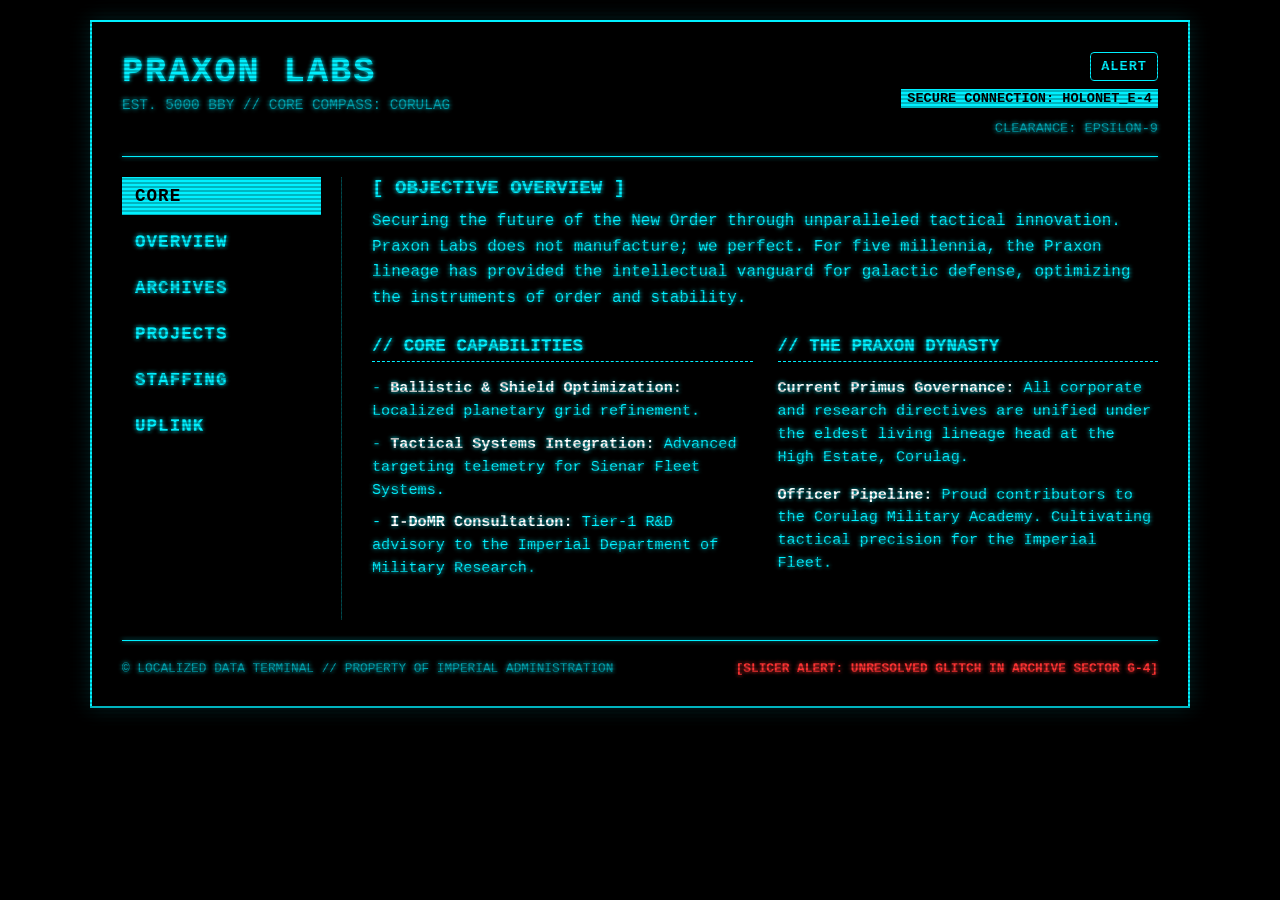
<file: index.html>
﻿<!DOCTYPE html>
<html lang="en">
<head>
    <meta charset="UTF-8">
    <meta name="viewport" content="width=device-width, initial-scale=1.0">
    <title>Praxon Labs // Imperial HoloNet Portal</title>
    <link rel="stylesheet" href="style.css">
</head>
<body>
    <div class="scanlines"></div>
    <audio id="imperial-alert-audio" src="imperial-alert.mp3" preload="auto" loop></audio>

    <div class="terminal-container">
        <!-- Header Section -->
        <header class="terminal-header">
            <div class="header-left">
                <h1>PRAXON LABS</h1>
                <p class="subtitle">EST. 5000 BBY // CORE COMPASS: CORULAG</p>
            </div>
            <div class="header-right">
                <button id="alert-toggle" class="alert-button" type="button">ALERT</button>
                <div class="security-badge">SECURE CONNECTION: HOLONET_E-4</div>
                <div class="clearance-level">CLEARANCE: EPSILON-9</div>
            </div>
        </header>

        <hr class="terminal-divider">

        <!-- Main Interface Split (Sidebar + Content View) -->
        <div class="terminal-workspace">
            
            <!-- Left Sidebar Navigation Layout based on image_3b0f3a.jpg -->
            <nav class="terminal-sidebar">
                <a href="index.html" class="nav-item active">CORE</a>
                <a href="Overview/index.html" class="nav-item">OVERVIEW</a>
                <a href="Archives/index.html" class="nav-item">ARCHIVES</a>
                <a href="Projects/index.html" class="nav-item">PROJECTS</a>
                <a href="Staffing/index.html" class="nav-item">STAFFING</a>
                <a href="Uplink/index.html" class="nav-item">UPLINK</a>
            </nav>

            <!-- Right Content Area -->
            <main class="terminal-content">
                <section class="manifesto-section">
                    <h2>[ OBJECTIVE OVERVIEW ]</h2>
                    <p class="manifesto-text">
                        Securing the future of the New Order through unparalleled tactical innovation. Praxon Labs does not manufacture; we perfect. For five millennia, the Praxon lineage has provided the intellectual vanguard for galactic defense, optimizing the instruments of order and stability.
                    </p>
                </section>

                <div class="terminal-grid">
                    <section class="grid-card">
                        <h3>// CORE CAPABILITIES</h3>
                        <ul>
                            <li><strong>Ballistic & Shield Optimization:</strong> Localized planetary grid refinement.</li>
                            <li><strong>Tactical Systems Integration:</strong> Advanced targeting telemetry for Sienar Fleet Systems.</li>
                            <li><strong>I-DoMR Consultation:</strong> Tier-1 R&D advisory to the Imperial Department of Military Research.</li>
                        </ul>
                    </section>

                    <section class="grid-card">
                        <h3>// THE PRAXON DYNASTY</h3>
                        <p><strong>Current Primus Governance:</strong> All corporate and research directives are unified under the eldest living lineage head at the High Estate, Corulag.</p>
                        <p><strong>Officer Pipeline:</strong> Proud contributors to the Corulag Military Academy. Cultivating tactical precision for the Imperial Fleet.</p>
                    </section>
                </div>
            </main>
            
        </div>

        <hr class="terminal-divider">

        <!-- Footer / ARG Mechanics -->
        <footer class="terminal-footer">
            <div class="footer-left">
                <p>&copy; LOCALIZED DATA TERMINAL // PROPERTY OF IMPERIAL ADMINISTRATION</p>
            </div>
            <div class="footer-right">
                <a href="/archive-g4.html" class="slicer-glitch">[SLICER ALERT: UNRESOLVED GLITCH IN ARCHIVE SECTOR G-4]</a>
            </div>
        </footer>
    </div>

    <script>
        const alertButton = document.getElementById('alert-toggle');
        const alertAudio = document.getElementById('imperial-alert-audio');

        alertButton.addEventListener('click', () => {
            if (alertAudio.paused) {
                alertAudio.play();
                alertButton.classList.add('active-alert');
                alertButton.textContent = 'ALERT ON';
            } else {
                alertAudio.pause();
                alertButton.classList.remove('active-alert');
                alertButton.textContent = 'ALERT';
            }
        });
    </script>
</body>
</html>
</file>
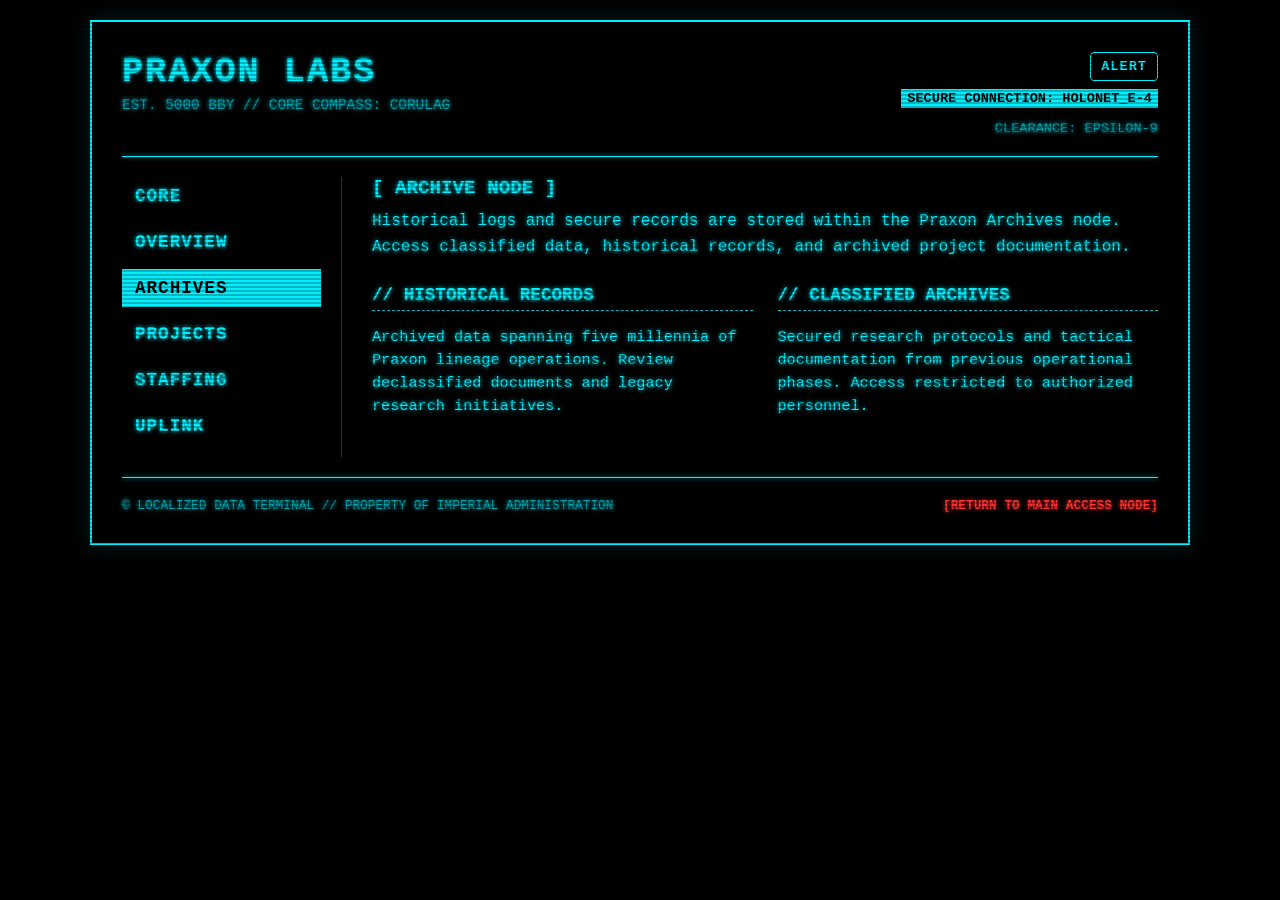
<file: Archives/index.html>
﻿<!DOCTYPE html>
<html lang="en">
<head>
    <meta charset="UTF-8">
    <meta name="viewport" content="width=device-width, initial-scale=1.0">
    <title>Praxon Labs // ARCHIVES</title>
    <link rel="stylesheet" href="../style.css">
</head>
<body>
    <div class="scanlines"></div>
    <audio id="imperial-alert-audio" src="../imperial-alert.mp3" preload="auto" loop></audio>
    <div class="terminal-container">
        <header class="terminal-header">
            <div class="header-left">
                <h1>PRAXON LABS</h1>
                <p class="subtitle">EST. 5000 BBY // CORE COMPASS: CORULAG</p>
            </div>
            <div class="header-right">
                <button id="alert-toggle" class="alert-button" type="button">ALERT</button>
                <div class="security-badge">SECURE CONNECTION: HOLONET_E-4</div>
                <div class="clearance-level">CLEARANCE: EPSILON-9</div>
            </div>
        </header>

        <hr class="terminal-divider">

        <div class="terminal-workspace">
            <nav class="terminal-sidebar">
                <a href="../index.html" class="nav-item">CORE</a>
                <a href="../Overview/index.html" class="nav-item">OVERVIEW</a>
                <a href="../Archives/index.html" class="nav-item active">ARCHIVES</a>
                <a href="../Projects/index.html" class="nav-item">PROJECTS</a>
                <a href="../Staffing/index.html" class="nav-item">STAFFING</a>
                <a href="../Uplink/index.html" class="nav-item">UPLINK</a>
            </nav>

            <main class="terminal-content">
                <section class="manifesto-section">
                    <h2>[ ARCHIVE NODE ]</h2>
                    <p class="manifesto-text">
                        Historical logs and secure records are stored within the Praxon Archives node. Access classified data, historical records, and archived project documentation.
                    </p>
                </section>

                <div class="terminal-grid">
                    <section class="grid-card">
                        <h3>// HISTORICAL RECORDS</h3>
                        <p>Archived data spanning five millennia of Praxon lineage operations. Review declassified documents and legacy research initiatives.</p>
                    </section>
                    <section class="grid-card">
                        <h3>// CLASSIFIED ARCHIVES</h3>
                        <p>Secured research protocols and tactical documentation from previous operational phases. Access restricted to authorized personnel.</p>
                    </section>
                </div>
            </main>
        </div>

        <hr class="terminal-divider">

        <footer class="terminal-footer">
            <div class="footer-left">
                <p>&copy; LOCALIZED DATA TERMINAL // PROPERTY OF IMPERIAL ADMINISTRATION</p>
            </div>
            <div class="footer-right">
                <a href="../index.html" class="slicer-glitch">[RETURN TO MAIN ACCESS NODE]</a>
            </div>
        </footer>
    
    <script>
        const alertButton = document.getElementById('alert-toggle');
        const alertAudio = document.getElementById('imperial-alert-audio');

        alertButton.addEventListener('click', () => {
            if (alertAudio.paused) {
                alertAudio.play();
                alertButton.classList.add('active-alert');
                alertButton.textContent = 'ALERT ON';
            } else {
                alertAudio.pause();
                alertButton.classList.remove('active-alert');
                alertButton.textContent = 'ALERT';
            }
        });
    </script>
</body>
</html>
</file>
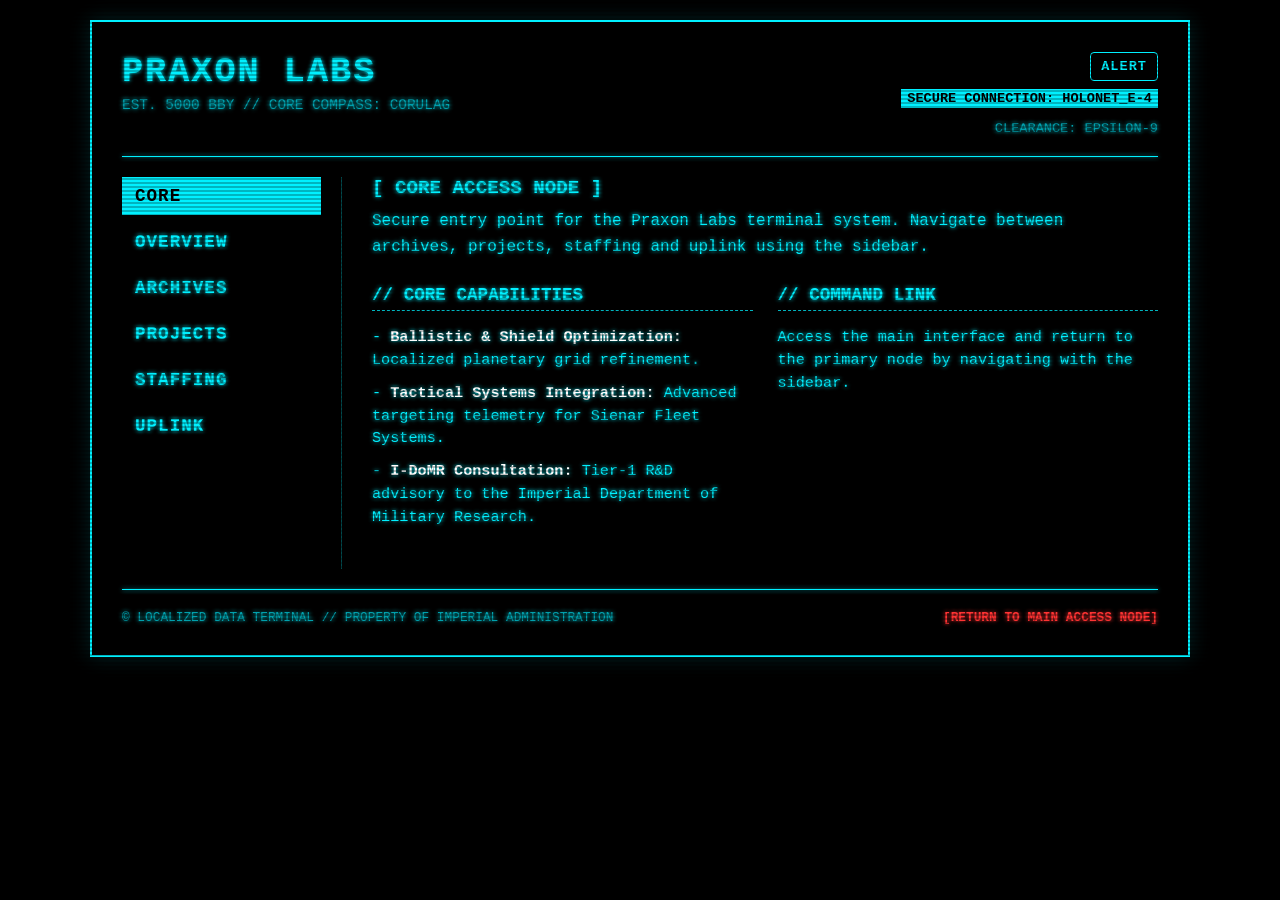
<file: Core/index.html>
﻿<!DOCTYPE html>
<html lang="en">
<head>
    <meta charset="UTF-8">
    <meta name="viewport" content="width=device-width, initial-scale=1.0">
    <title>Praxon Labs // CORE</title>
    <link rel="stylesheet" href="../style.css">
</head>
<body>
    <div class="scanlines"></div>

    <div class="terminal-container">
        <header class="terminal-header">
            <div class="header-left">
                <h1>PRAXON LABS</h1>
                <p class="subtitle">EST. 5000 BBY // CORE COMPASS: CORULAG</p>
            </div>
            <div class="header-right">
                <button id="alert-toggle" class="alert-button" type="button">ALERT</button>
                <div class="security-badge">SECURE CONNECTION: HOLONET_E-4</div>
                <div class="clearance-level">CLEARANCE: EPSILON-9</div>
            </div>
        </header>

        <hr class="terminal-divider">

        <div class="terminal-workspace">
            <nav class="terminal-sidebar">
                <a href="../index.html" class="nav-item active">CORE</a>
                <a href="../Overview/index.html" class="nav-item">OVERVIEW</a>
                <a href="../Archives/index.html" class="nav-item">ARCHIVES</a>
                <a href="../Projects/index.html" class="nav-item">PROJECTS</a>
                <a href="../Staffing/index.html" class="nav-item">STAFFING</a>
                <a href="../Uplink/index.html" class="nav-item">UPLINK</a>
            </nav>

            <main class="terminal-content">
                <section class="manifesto-section">
                    <h2>[ CORE ACCESS NODE ]</h2>
                    <p class="manifesto-text">
                        Secure entry point for the Praxon Labs terminal system. Navigate between archives, projects, staffing and uplink using the sidebar.
                    </p>
                </section>

                <div class="terminal-grid">
                    <section class="grid-card">
                        <h3>// CORE CAPABILITIES</h3>
                        <ul>
                            <li><strong>Ballistic & Shield Optimization:</strong> Localized planetary grid refinement.</li>
                            <li><strong>Tactical Systems Integration:</strong> Advanced targeting telemetry for Sienar Fleet Systems.</li>
                            <li><strong>I-DoMR Consultation:</strong> Tier-1 R&D advisory to the Imperial Department of Military Research.</li>
                        </ul>
                    </section>
                    <section class="grid-card">
                        <h3>// COMMAND LINK</h3>
                        <p>Access the main interface and return to the primary node by navigating with the sidebar.</p>
                    </section>
                </div>
            </main>
        </div>

        <hr class="terminal-divider">

        <footer class="terminal-footer">
            <div class="footer-left">
                <p>&copy; LOCALIZED DATA TERMINAL // PROPERTY OF IMPERIAL ADMINISTRATION</p>
            </div>
            <div class="footer-right">
                <a href="../index.html" class="slicer-glitch">[RETURN TO MAIN ACCESS NODE]</a>
            </div>
        </footer>
    </div>

    <script>
        const alertButton = document.getElementById('alert-toggle');
        const alertAudio = document.getElementById('imperial-alert-audio');

        alertButton.addEventListener('click', () => {
            if (alertAudio.paused) {
                alertAudio.play();
                alertButton.classList.add('active-alert');
                alertButton.textContent = 'ALERT ON';
            } else {
                alertAudio.pause();
                alertButton.classList.remove('active-alert');
                alertButton.textContent = 'ALERT';
            }
        });
    </script>
</body>
</html>
</file>
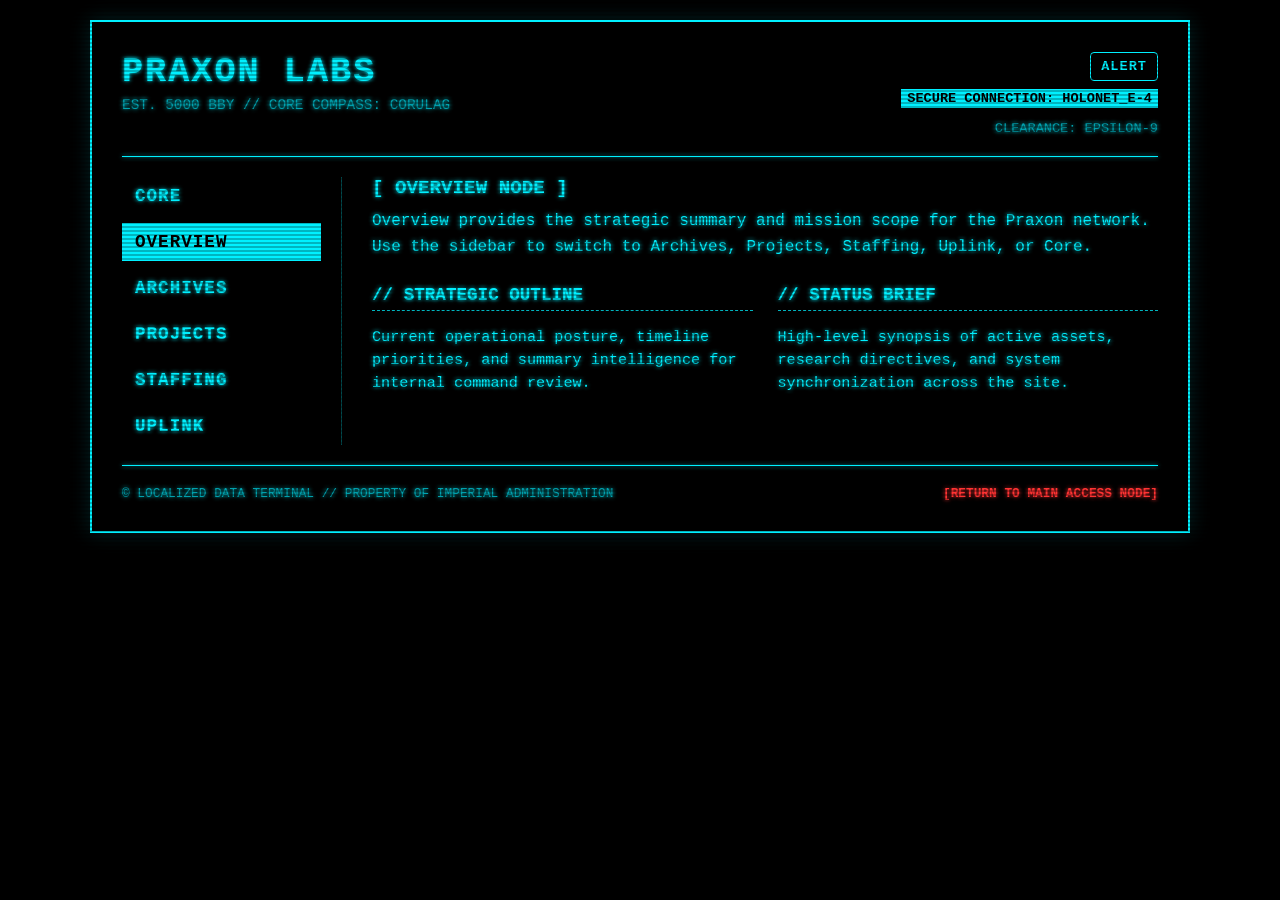
<file: Overview/index.html>
<!DOCTYPE html>
<html lang="en">
<head>
    <meta charset="UTF-8">
    <meta name="viewport" content="width=device-width, initial-scale=1.0">
    <title>Praxon Labs // OVERVIEW</title>
    <link rel="stylesheet" href="../style.css">
</head>
<body>
    <div class="scanlines"></div>
    <audio id="imperial-alert-audio" src="../imperial-alert.mp3" preload="auto" loop></audio>
    <div class="terminal-container">
        <header class="terminal-header">
            <div class="header-left">
                <h1>PRAXON LABS</h1>
                <p class="subtitle">EST. 5000 BBY // CORE COMPASS: CORULAG</p>
            </div>
            <div class="header-right">
                <button id="alert-toggle" class="alert-button" type="button">ALERT</button>
                <div class="security-badge">SECURE CONNECTION: HOLONET_E-4</div>
                <div class="clearance-level">CLEARANCE: EPSILON-9</div>
            </div>
        </header>

        <hr class="terminal-divider">

        <div class="terminal-workspace">
            <nav class="terminal-sidebar">
                <a href="../index.html" class="nav-item">CORE</a>
                <a href="../Overview/index.html" class="nav-item active">OVERVIEW</a>
                <a href="../Archives/index.html" class="nav-item">ARCHIVES</a>
                <a href="../Projects/index.html" class="nav-item">PROJECTS</a>
                <a href="../Staffing/index.html" class="nav-item">STAFFING</a>
                <a href="../Uplink/index.html" class="nav-item">UPLINK</a>
            </nav>

            <main class="terminal-content">
                <section class="manifesto-section">
                    <h2>[ OVERVIEW NODE ]</h2>
                    <p class="manifesto-text">
                        Overview provides the strategic summary and mission scope for the Praxon network. Use the sidebar to switch to Archives, Projects, Staffing, Uplink, or Core.
                    </p>
                </section>

                <div class="terminal-grid">
                    <section class="grid-card">
                        <h3>// STRATEGIC OUTLINE</h3>
                        <p>Current operational posture, timeline priorities, and summary intelligence for internal command review.</p>
                    </section>
                    <section class="grid-card">
                        <h3>// STATUS BRIEF</h3>
                        <p>High-level synopsis of active assets, research directives, and system synchronization across the site.</p>
                    </section>
                </div>
            </main>
        </div>

        <hr class="terminal-divider">

        <footer class="terminal-footer">
            <div class="footer-left">
                <p>&copy; LOCALIZED DATA TERMINAL // PROPERTY OF IMPERIAL ADMINISTRATION</p>
            </div>
            <div class="footer-right">
                <a href="../index.html" class="slicer-glitch">[RETURN TO MAIN ACCESS NODE]</a>
            </div>
        </footer>
    </div>

    <script>
        const alertButton = document.getElementById('alert-toggle');
        const alertAudio = document.getElementById('imperial-alert-audio');

        alertButton.addEventListener('click', () => {
            if (alertAudio.paused) {
                alertAudio.play();
                alertButton.classList.add('active-alert');
                alertButton.textContent = 'ALERT ON';
            } else {
                alertAudio.pause();
                alertButton.classList.remove('active-alert');
                alertButton.textContent = 'ALERT';
            }
        });
    </script>
</body>
</html>
</file>
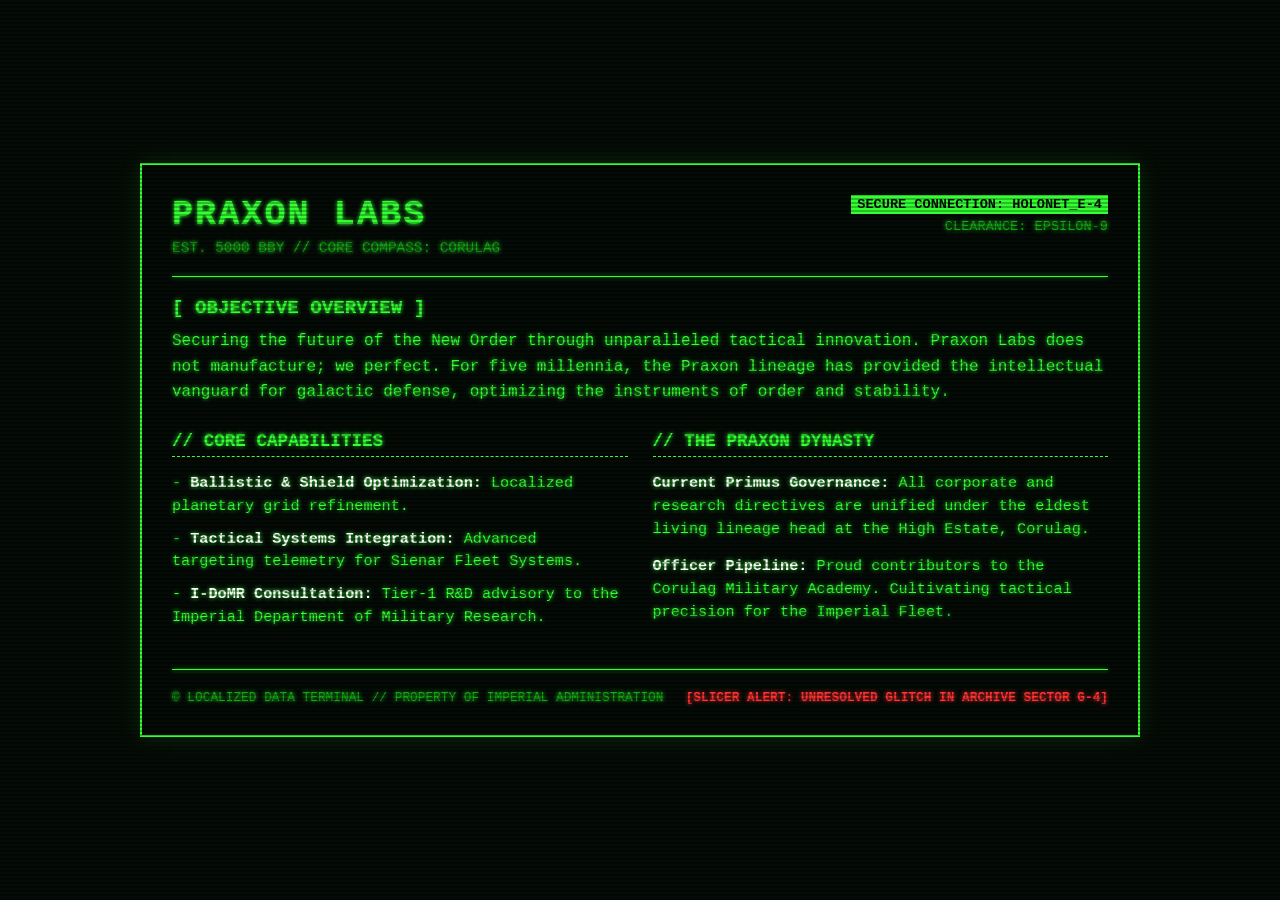
<file: PraxonLabsSite/index.html>
<!DOCTYPE html>
<html lang="en">
<head>
    <meta charset="UTF-8">
    <meta name="viewport" content="width=device-width, initial-scale=1.0">
    <title>Praxon Labs // Imperial HoloNet Portal</title>
    <link rel="stylesheet" href="style.css">
</head>
<body>
    <div class="scanlines"></div>

    <div class="terminal-container">
        <header class="terminal-header">
            <div class="header-left">
                <h1>PRAXON LABS</h1>
                <p class="subtitle">EST. 5000 BBY // CORE COMPASS: CORULAG</p>
            </div>
            <div class="header-right">
                <div class="security-badge">SECURE CONNECTION: HOLONET_E-4</div>
                <div class="clearance-level">CLEARANCE: EPSILON-9</div>
            </div>
        </header>

        <hr class="terminal-divider">

        <section class="manifesto-section">
            <h2>[ OBJECTIVE OVERVIEW ]</h2>
            <p class="manifesto-text">
                Securing the future of the New Order through unparalleled tactical innovation. Praxon Labs does not manufacture; we perfect. For five millennia, the Praxon lineage has provided the intellectual vanguard for galactic defense, optimizing the instruments of order and stability.
            </p>
        </section>

        <div class="terminal-grid">
            <section class="grid-card">
                <h3>// CORE CAPABILITIES</h3>
                <ul>
                    <li><strong>Ballistic & Shield Optimization:</strong> Localized planetary grid refinement.</li>
                    <li><strong>Tactical Systems Integration:</strong> Advanced targeting telemetry for Sienar Fleet Systems.</li>
                    <li><strong>I-DoMR Consultation:</strong> Tier-1 R&D advisory to the Imperial Department of Military Research.</li>
                </ul>
            </section>

            <section class="grid-card">
                <h3>// THE PRAXON DYNASTY</h3>
                <p><strong>Current Primus Governance:</strong> All corporate and research directives are unified under the eldest living lineage head at the High Estate, Corulag.</p>
                <p><strong>Officer Pipeline:</strong> Proud contributors to the Corulag Military Academy. Cultivating tactical precision for the Imperial Fleet.</p>
            </section>
        </div>

        <hr class="terminal-divider">

        <footer class="terminal-footer">
            <div class="footer-left">
                <p>&copy; LOCALIZED DATA TERMINAL // PROPERTY OF IMPERIAL ADMINISTRATION</p>
            </div>
            <div class="footer-right">
                <a href="/archive-g4.html" class="slicer-glitch">[SLICER ALERT: UNRESOLVED GLITCH IN ARCHIVE SECTOR G-4]</a>
            </div>
        </footer>
    </div>
</body>
</html>
</file>
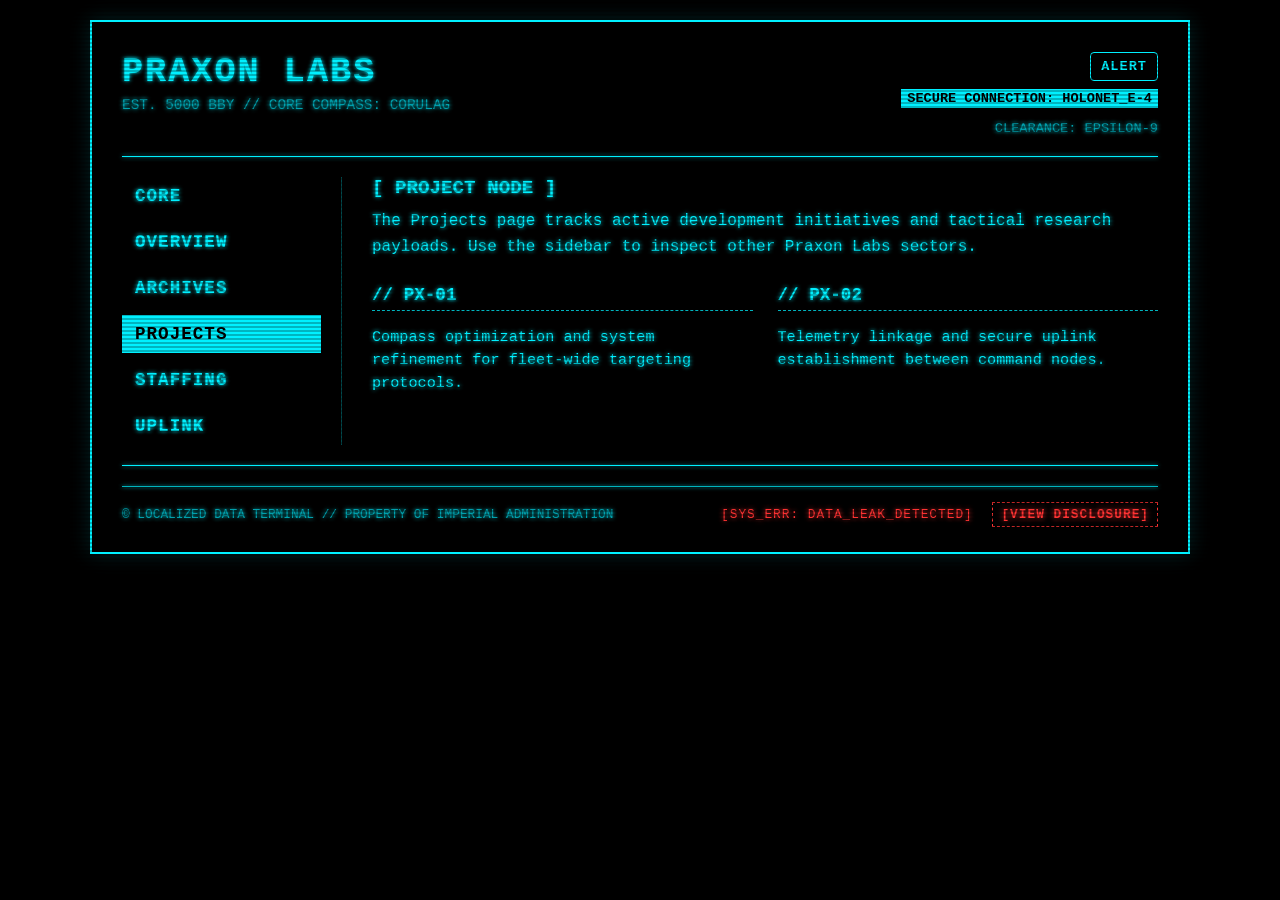
<file: Projects/index.html>
<!DOCTYPE html>
<html lang="en">
<head>
    <meta charset="UTF-8">
    <meta name="viewport" content="width=device-width, initial-scale=1.0">
    <title>Praxon Labs // PROJECTS</title>
    <link rel="stylesheet" href="../style.css">
</head>
<body>
    <div class="scanlines"></div>
    <audio id="imperial-alert-audio" src="../imperial-alert.mp3" preload="auto" loop></audio>
    <div class="terminal-container">
        <header class="terminal-header">
            <div class="header-left">
                <h1>PRAXON LABS</h1>
                <p class="subtitle">EST. 5000 BBY // CORE COMPASS: CORULAG</p>
            </div>
            <div class="header-right">
                <button id="alert-toggle" class="alert-button" type="button">ALERT</button>
                <div class="security-badge">SECURE CONNECTION: HOLONET_E-4</div>
                <div class="clearance-level">CLEARANCE: EPSILON-9</div>
            </div>
        </header>

        <hr class="terminal-divider">

        <div class="terminal-workspace">
            <nav class="terminal-sidebar">
                <a href="../index.html" class="nav-item">CORE</a>
                <a href="../Overview/index.html" class="nav-item">OVERVIEW</a>
                <a href="../Archives/index.html" class="nav-item">ARCHIVES</a>
                <a href="../Projects/index.html" class="nav-item active">PROJECTS</a>
                <a href="../Staffing/index.html" class="nav-item">STAFFING</a>
                <a href="../Uplink/index.html" class="nav-item">UPLINK</a>
            </nav>

            <main class="terminal-content">
                <section class="manifesto-section">
                    <h2>[ PROJECT NODE ]</h2>
                    <p class="manifesto-text">
                        The Projects page tracks active development initiatives and tactical research payloads. Use the sidebar to inspect other Praxon Labs sectors.
                    </p>
                </section>

                <div class="terminal-grid">
                    <section class="grid-card">
                        <h3>// PX-01</h3>
                        <p>Compass optimization and system refinement for fleet-wide targeting protocols.</p>
                    </section>
                    <section class="grid-card">
                        <h3>// PX-02</h3>
                        <p>Telemetry linkage and secure uplink establishment between command nodes.</p>
                    </section>
                </div>
            </main>
        </div>

        <hr class="terminal-divider">

<hr class="terminal-divider">

        <footer class="terminal-footer">
            <div class="footer-left">
                <p>&copy; LOCALIZED DATA TERMINAL // PROPERTY OF IMPERIAL ADMINISTRATION</p>
            </div>
                <div class="footer-right">
                <!-- Glitched corporate backdoor disclosure link -->
                <span class="system-error-msg">[SYS_ERR: DATA_LEAK_DETECTED]</span>
                <a href="/Projects/BlackSites" class="hidden-compliance-link">[VIEW DISCLOSURE]</a>
            </div>
        </footer>
    </div>

    <script>
        const alertButton = document.getElementById('alert-toggle');
        const alertAudio = document.getElementById('imperial-alert-audio');

        alertButton.addEventListener('click', () => {
            if (alertAudio.paused) {
                alertAudio.play();
                alertButton.classList.add('active-alert');
                alertButton.textContent = 'ALERT ON';
            } else {
                alertAudio.pause();
                alertButton.classList.remove('active-alert');
                alertButton.textContent = 'ALERT';
            }
        });
    </script>
</body>
</html>
</file>
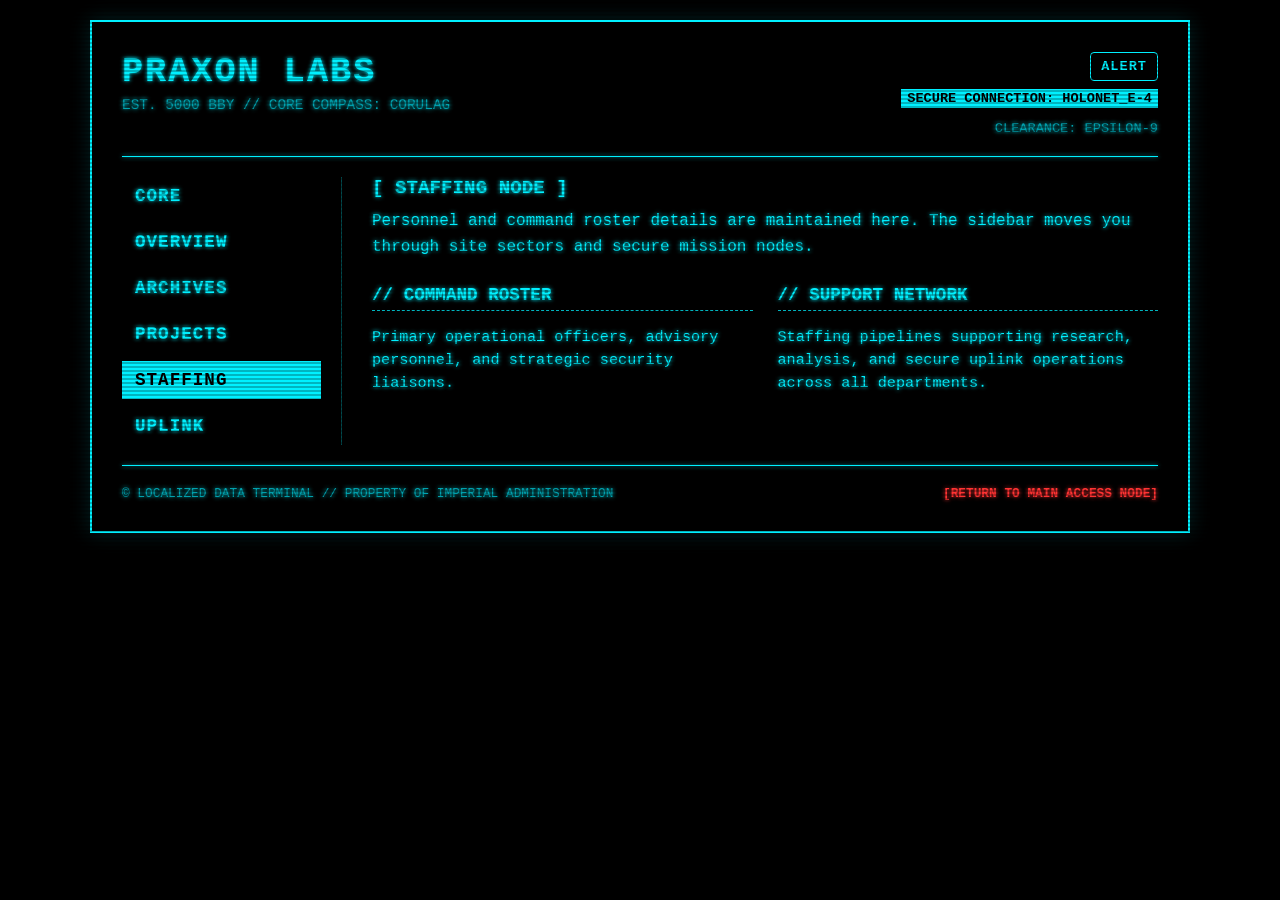
<file: Staffing/index.html>
<!DOCTYPE html>
<html lang="en">
<head>
    <meta charset="UTF-8">
    <meta name="viewport" content="width=device-width, initial-scale=1.0">
    <title>Praxon Labs // STAFFING</title>
    <link rel="stylesheet" href="../style.css">
</head>
<body>
    <div class="scanlines"></div>
    <audio id="imperial-alert-audio" src="../imperial-alert.mp3" preload="auto" loop></audio>
    <div class="terminal-container">
        <header class="terminal-header">
            <div class="header-left">
                <h1>PRAXON LABS</h1>
                <p class="subtitle">EST. 5000 BBY // CORE COMPASS: CORULAG</p>
            </div>
            <div class="header-right">
                <button id="alert-toggle" class="alert-button" type="button">ALERT</button>
                <div class="security-badge">SECURE CONNECTION: HOLONET_E-4</div>
                <div class="clearance-level">CLEARANCE: EPSILON-9</div>
            </div>
        </header>

        <hr class="terminal-divider">

        <div class="terminal-workspace">
            <nav class="terminal-sidebar">
                <a href="../index.html" class="nav-item">CORE</a>
                <a href="../Overview/index.html" class="nav-item">OVERVIEW</a>
                <a href="../Archives/index.html" class="nav-item">ARCHIVES</a>
                <a href="../Projects/index.html" class="nav-item">PROJECTS</a>
                <a href="../Staffing/index.html" class="nav-item active">STAFFING</a>
                <a href="../Uplink/index.html" class="nav-item">UPLINK</a>
            </nav>

            <main class="terminal-content">
                <section class="manifesto-section">
                    <h2>[ STAFFING NODE ]</h2>
                    <p class="manifesto-text">
                        Personnel and command roster details are maintained here. The sidebar moves you through site sectors and secure mission nodes.
                    </p>
                </section>

                <div class="terminal-grid">
                    <section class="grid-card">
                        <h3>// COMMAND ROSTER</h3>
                        <p>Primary operational officers, advisory personnel, and strategic security liaisons.</p>
                    </section>
                    <section class="grid-card">
                        <h3>// SUPPORT NETWORK</h3>
                        <p>Staffing pipelines supporting research, analysis, and secure uplink operations across all departments.</p>
                    </section>
                </div>
            </main>
        </div>

        <hr class="terminal-divider">

        <footer class="terminal-footer">
            <div class="footer-left">
                <p>&copy; LOCALIZED DATA TERMINAL // PROPERTY OF IMPERIAL ADMINISTRATION</p>
            </div>
            <div class="footer-right">
                <a href="../index.html" class="slicer-glitch">[RETURN TO MAIN ACCESS NODE]</a>
            </div>
        </footer>
    </div>

    <script>
        const alertButton = document.getElementById('alert-toggle');
        const alertAudio = document.getElementById('imperial-alert-audio');

        alertButton.addEventListener('click', () => {
            if (alertAudio.paused) {
                alertAudio.play();
                alertButton.classList.add('active-alert');
                alertButton.textContent = 'ALERT ON';
            } else {
                alertAudio.pause();
                alertButton.classList.remove('active-alert');
                alertButton.textContent = 'ALERT';
            }
        });
    </script>
</body>
</html>
</file>
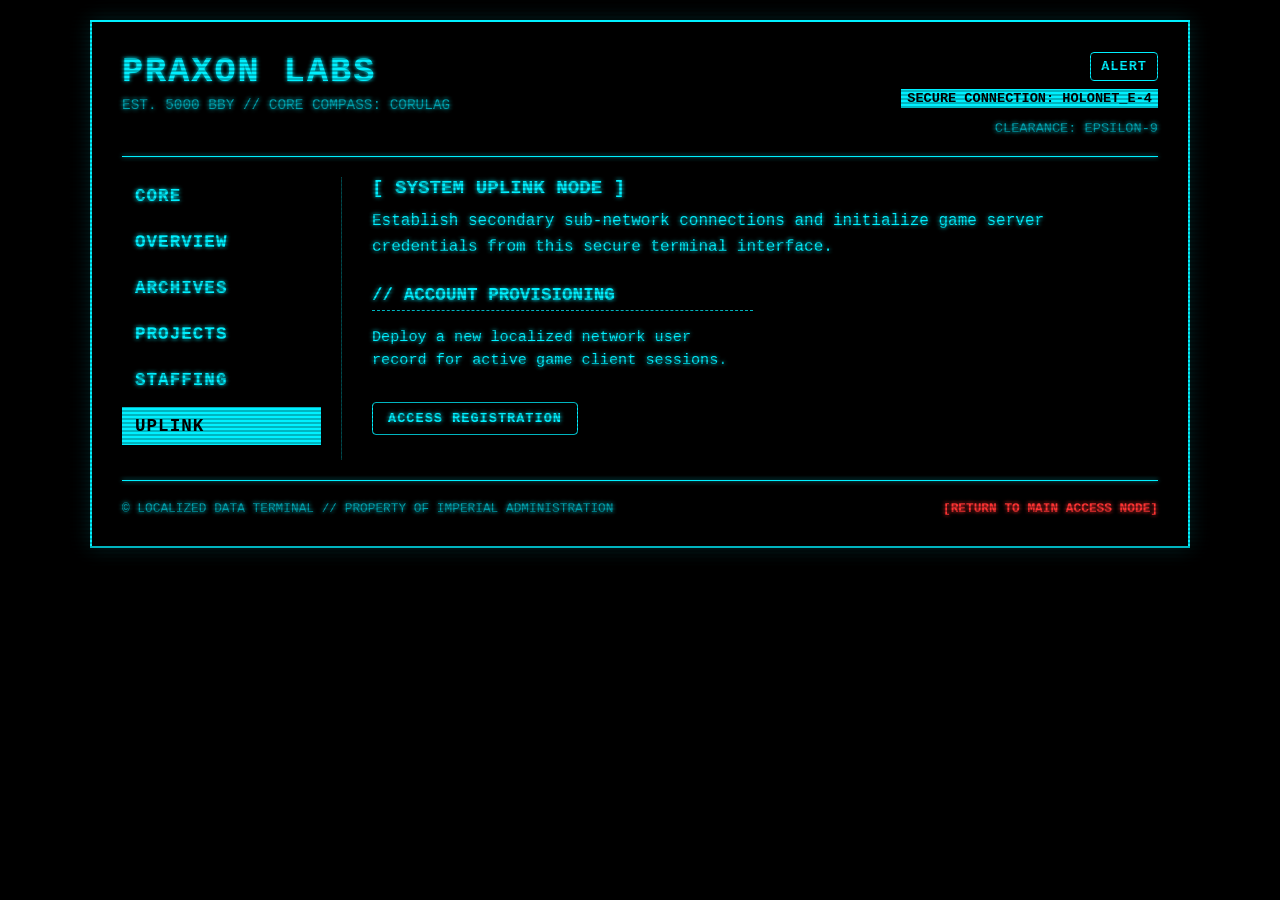
<file: Uplink/index.html>
<!DOCTYPE html>
<html lang="en">
<head>
    <meta charset="UTF-8">
    <meta name="viewport" content="width=device-width, initial-scale=1.0">
    <title>Praxon Labs // UPLINK</title>
    <link rel="stylesheet" href="../style.css">
</head>
<body>
    <div class="scanlines"></div>
    <audio id="imperial-alert-audio" src="../imperial-alert.mp3" preload="auto" loop></audio>
    
    <div class="terminal-container">
        <header class="terminal-header">
            <div class="header-left">
                <h1>PRAXON LABS</h1>
                <p class="subtitle">EST. 5000 BBY // CORE COMPASS: CORULAG</p>
            </div>
            <div class="header-right">
                <button id="alert-toggle" class="alert-button" type="button">ALERT</button>
                <div class="security-badge">SECURE CONNECTION: HOLONET_E-4</div>
                <div class="clearance-level">CLEARANCE: EPSILON-9</div>
            </div>
        </header>

        <hr class="terminal-divider">

        <div class="terminal-workspace">
            <nav class="terminal-sidebar">
                <a href="../index.html" class="nav-item">CORE</a>
                <a href="../Overview/index.html" class="nav-item">OVERVIEW</a>
                <a href="../Archives/index.html" class="nav-item">ARCHIVES</a>
                <a href="../Projects/index.html" class="nav-item">PROJECTS</a>
                <a href="../Staffing/index.html" class="nav-item">STAFFING</a>
                <a href="../Uplink/index.html" class="nav-item active">UPLINK</a>
            </nav>

            <main class="terminal-content">
                <section class="manifesto-section">
                    <h2>[ SYSTEM UPLINK NODE ]</h2>
                    <p class="manifesto-text">
                        Establish secondary sub-network connections and initialize game server credentials from this secure terminal interface.
                    </p>
                </section>

                <div class="terminal-grid">
                    <section class="grid-card">
                        <h3>// ACCOUNT PROVISIONING</h3>
                        <p>Deploy a new localized network user record for active game client sessions.</p>
                        <a href="../register.html" class="alert-button" style="display: inline-block; margin-top: 15px; text-decoration: none; text-align: center; padding: 8px 15px;">ACCESS REGISTRATION</a>
                    </section>
                </div>
            </main>
        </div>

        <hr class="terminal-divider">

        <footer class="terminal-footer">
            <div class="footer-left">
                <p>&copy; LOCALIZED DATA TERMINAL // PROPERTY OF IMPERIAL ADMINISTRATION</p>
            </div>
            <div class="footer-right">
                <a href="../index.html" class="slicer-glitch">[RETURN TO MAIN ACCESS NODE]</a>
            </div>
        </footer>
    </div>

    <script>
        const alertButton = document.getElementById('alert-toggle');
        const alertAudio = document.getElementById('imperial-alert-audio');

        alertButton.addEventListener('click', () => {
            if (alertAudio.paused) {
                alertAudio.play();
                alertButton.classList.add('active-alert');
                alertButton.textContent = 'ALERT ON';
            } else {
                alertAudio.pause();
                alertButton.classList.remove('active-alert');
                alertButton.textContent = 'ALERT';
            }
        });
    </script>
</body>
</html>
</file>
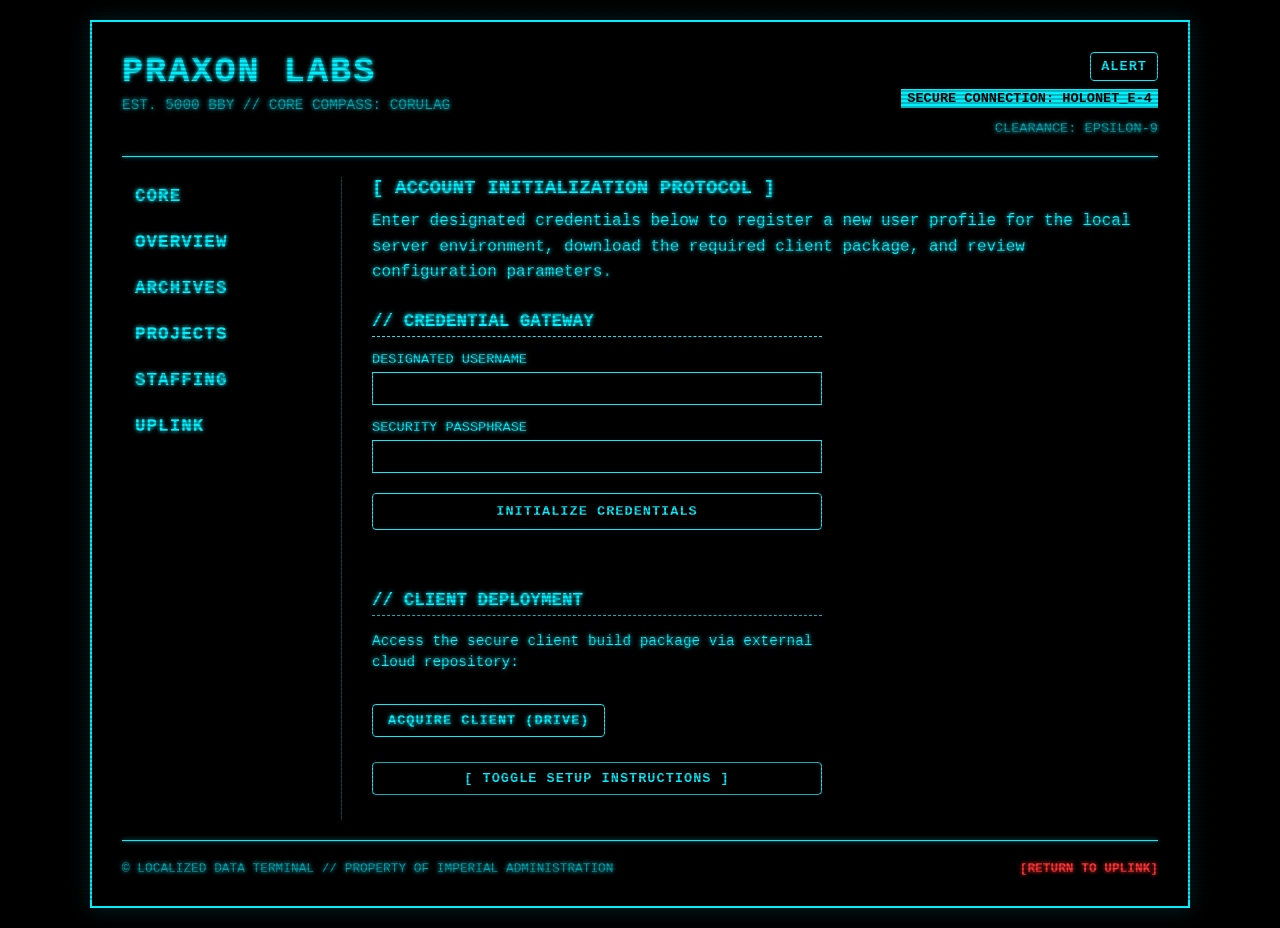
<file: register.html>
<!DOCTYPE html>
<html lang="en">
<head>
    <meta charset="UTF-8">
    <meta name="viewport" content="width=device-width, initial-scale=1.0">
    <title>Praxon Labs // REGISTER</title>
    <link rel="stylesheet" href="style.css">
    <style>
        .setup-instructions-box {
            display: none;
            margin-top: 15px;
            border: 1px solid currentColor;
            background-color: rgba(0, 0, 0, 0.8);
            padding: 20px;
            font-size: 0.9rem;
            line-height: 1.6;
            white-space: pre-wrap;
            box-shadow: inset 0 0 15px rgba(0, 255, 255, 0.1);
        }
    </style>
</head>
<body>
    <div class="scanlines"></div>
    <audio id="imperial-alert-audio" src="imperial-alert.mp3" preload="auto" loop></audio>
    <div class="terminal-container">
        <header class="terminal-header">
            <div class="header-left">
                <h1>PRAXON LABS</h1>
                <p class="subtitle">EST. 5000 BBY // CORE COMPASS: CORULAG</p>
            </div>
            <div class="header-right">
                <button id="alert-toggle" class="alert-button" type="button">ALERT</button>
                <div class="security-badge">SECURE CONNECTION: HOLONET_E-4</div>
                <div class="clearance-level">CLEARANCE: EPSILON-9</div>
            </div>
        </header>

        <hr class="terminal-divider">

        <div class="terminal-workspace">
            <nav class="terminal-sidebar">
                <a href="index.html" class="nav-item">CORE</a>
                <a href="Overview/index.html" class="nav-item">OVERVIEW</a>
                <a href="Archives/index.html" class="nav-item">ARCHIVES</a>
                <a href="Projects/index.html" class="nav-item">PROJECTS</a>
                <a href="Staffing/index.html" class="nav-item">STAFFING</a>
                <a href="Uplink/index.html" class="nav-item">UPLINK</a>
            </nav>

            <main class="terminal-content">
                <section class="manifesto-section">
                    <h2>[ ACCOUNT INITIALIZATION PROTOCOL ]</h2>
                    <p class="manifesto-text">
                        Enter designated credentials below to register a new user profile for the local server environment, download the required client package, and review configuration parameters.
                    </p>
                </section>

                <div class="terminal-grid">
                    <section class="grid-card" style="grid-column: span 2; max-width: 450px;">
                        <h3>// CREDENTIAL GATEWAY</h3>
                        <form id="reg-form" style="margin-top: 15px;">
                            <div style="margin-bottom: 15px;">
                                <label style="display: block; font-size: 0.85rem; margin-bottom: 5px;">DESIGNATED USERNAME</label>
                                <input type="text" id="user" required autocomplete="off" style="width: 100%; background: #000; border: 1px solid currentColor; color: inherit; padding: 8px; box-sizing: border-box; font-family: inherit;">
                            </div>
                            <div style="margin-bottom: 15px;">
                                <label style="display: block; font-size: 0.85rem; margin-bottom: 5px;">SECURITY PASSPHRASE</label>
                                <input type="password" id="pass" required style="width: 100%; background: #000; border: 1px solid currentColor; color: inherit; padding: 8px; box-sizing: border-box; font-family: inherit;">
                            </div>
                            <button type="submit" class="alert-button" style="width: 100%; cursor: pointer; padding: 10px; font-weight: bold; font-family: inherit; margin-top: 5px;">INITIALIZE CREDENTIALS</button>
                        </form>
                        <div id="status" style="margin-top: 15px; font-size: 0.85rem; white-space: pre-wrap;"></div>
                    </section>

                    <section class="grid-card" style="grid-column: span 2; max-width: 450px; margin-top: 20px;">
                        <h3>// CLIENT DEPLOYMENT</h3>
                        <p style="margin-top: 10px; font-size: 0.9rem;">Access the secure client build package via external cloud repository:</p>
                        <a href="https://drive.google.com/file/d/1KKSP1lCaoZ4a_pDDnUwGBdsUILKOkbWq/view?usp=drive_link" target="_blank" class="alert-button" style="display: inline-block; margin-top: 15px; text-decoration: none; text-align: center; padding: 8px 15px;">ACQUIRE CLIENT (DRIVE)</a>
                        
                        <div style="margin-top: 25px;">
                            <button id="toggle-instructions" class="alert-button" type="button" style="width: 100%; cursor: pointer; padding: 8px 15px; font-weight: bold; font-family: inherit;">[ TOGGLE SETUP INSTRUCTIONS ]</button>
                            <div id="instructions-box" class="setup-instructions-box">
[ CLIENT SETUP PROTOCOL ]
--------------------------------------------------
1. Download Client installer ZIP from link.
2. Unzip Client installer.
3. Find the WoW.exe in the Folder and run it.
</div>
                        </div>
                    </section>
                </div>
            </main>
        </div>

        <hr class="terminal-divider">

        <footer class="terminal-footer">
            <div class="footer-left">
                <p>&copy; LOCALIZED DATA TERMINAL // PROPERTY OF IMPERIAL ADMINISTRATION</p>
            </div>
            <div class="footer-right">
                <a href="Uplink/index.html" class="slicer-glitch">[RETURN TO UPLINK]</a>
            </div>
        </footer>
    </div>

    <script>
        const alertButton = document.getElementById('alert-toggle');
        const alertAudio = document.getElementById('imperial-alert-audio');

        alertButton.addEventListener('click', () => {
            if (alertAudio.paused) {
                alertAudio.play();
                alertButton.classList.add('active-alert');
                alertButton.textContent = 'ALERT ON';
            } else {
                alertAudio.pause();
                alertButton.classList.remove('active-alert');
                alertButton.textContent = 'ALERT';
            }
        });

        // Toggle setup instructions box
        const toggleBtn = document.getElementById('toggle-instructions');
        const instructionsBox = document.getElementById('instructions-box');

        toggleBtn.addEventListener('click', () => {
            if (instructionsBox.style.display === 'block') {
                instructionsBox.style.display = 'none';
                toggleBtn.textContent = '[ TOGGLE SETUP INSTRUCTIONS ]';
            } else {
                instructionsBox.style.display = 'block';
                toggleBtn.textContent = '[ HIDE SETUP INSTRUCTIONS ]';
            }
        });

        const API_URL = 'https://api.praxonlabs.org/api/register';

        document.getElementById('reg-form').addEventListener('submit', async (e) => {
            e.preventDefault();
            const status = document.getElementById('status');
            status.innerText = '> Transmitting telemetry data to core...';

            try {
                const res = await fetch(API_URL, {
                    method: 'POST',
                    headers: { 'Content-Type': 'application/json' },
                    body: JSON.stringify({
                        username: document.getElementById('user').value,
                        password: document.getElementById('pass').value
                    })
                });
                const data = await res.json();
                if (res.ok) {
                    status.innerText = `> SUCCESS: ${data.message}`;
                    document.getElementById('reg-form').reset();
                } else {
                    status.innerText = `> ERROR: ${data.error}`;
                }
            } catch (err) {
                status.innerText = '> ERROR: Uplink connection to backend server failed.';
            }
        });
    </script>
</body>
</html>
</file>
<file: style.css>
﻿/* --- Imperial Terminal Color Palette & Reset --- */
:root {
    --terminal-bg: #000000;
    --terminal-glow: rgba(0, 240, 255, 0.15);
    --text-primary: #00f0ff;
    --text-muted: #00a2af;
    --alert-color: #ff3333;
    --font-terminal: 'Courier New', Courier, monospace;
}

* {
    box-sizing: border-box;
    margin: 0;
    padding: 0;
}

body {
    background-color: var(--terminal-bg);
    color: var(--text-primary);
    font-family: var(--font-terminal);
    padding: 20px;
    min-height: 100vh;
    display: flex;
    justify-content: center;
    align-items: flex-start;
    overflow-x: hidden;
    text-shadow: 0 0 4px var(--text-primary);
    scrollbar-gutter: stable;
}

/* --- CRT Scanline Overlay effect --- */
.scanlines {
    position: fixed;
    top: 0;
    left: 0;
    width: 100%;
    height: 100%;
    background: linear-gradient(
        rgba(18, 16, 16, 0) 50%, 
        rgba(0, 0, 0, 0.25) 50%
    );
    background-size: 100% 4px;
    z-index: 100;
    pointer-events: none;
}

/* --- Main Framework --- */
.terminal-container {
    width: 100%;
    max-width: 1100px;
    border: 2px solid var(--text-primary);
    background-color: rgba(0, 0, 0, 0.9);
    padding: 30px;
    box-shadow: 0 0 20px var(--terminal-glow);
    position: relative;
}

.terminal-divider {
    border: 0;
    height: 1px;
    background: var(--text-primary);
    margin: 20px 0;
    box-shadow: 0 0 4px var(--text-primary);
}

/* --- Header Styling --- */
.terminal-header {
    display: flex;
    justify-content: space-between;
    flex-wrap: wrap;
    gap: 15px;
}

.terminal-header h1 {
    font-size: 2.2rem;
    letter-spacing: 2px;
}

.subtitle {
    color: var(--text-muted);
    font-size: 0.9rem;
    margin-top: 5px;
}

.header-right {
    text-align: right;
    font-size: 0.85rem;
    display: flex;
    flex-direction: column;
    align-items: flex-end;
    gap: 8px;
}

.alert-button {
    appearance: none;
    background-color: transparent;
    color: var(--text-primary);
    border: 1px solid var(--text-primary);
    border-radius: 4px;
    padding: 6px 10px;
    font-family: var(--font-terminal);
    font-size: 0.85rem;
    font-weight: bold;
    letter-spacing: 1px;
    cursor: pointer;
    transition: background-color 0.2s ease, color 0.2s ease, box-shadow 0.2s ease;
}

.alert-button:hover,
.alert-button.active-alert {
    background-color: var(--text-primary);
    color: var(--terminal-bg);
    box-shadow: 0 0 10px rgba(0, 240, 255, 0.35);
}

.security-badge {
    background-color: var(--text-primary);
    color: var(--terminal-bg);
    padding: 2px 6px;
    font-weight: bold;
    margin-bottom: 5px;
    text-shadow: none;
}

.clearance-level {
    color: var(--text-muted);
}

/* --- Workspace Split Layout --- */
.terminal-workspace {
    display: flex;
    gap: 30px;
    margin: 20px 0;
}

/* --- Sidebar Menu (Reflects layout in image_3b0f3a.jpg) --- */
.terminal-sidebar {
    display: flex;
    flex-direction: column;
    width: 220px;
    flex-shrink: 0;
    border-right: 1px solid rgba(0, 240, 255, 0.3);
    padding-right: 20px;
    gap: 8px;
}

.nav-item {
    display: block;
    color: var(--text-primary);
    text-decoration: none;
    padding: 8px 12px;
    font-size: 1.1rem;
    font-weight: bold;
    letter-spacing: 1px;
    border: 1px solid transparent;
    transition: all 0.2s ease;
}

.nav-item:hover {
    background-color: rgba(0, 240, 255, 0.1);
    border-left: 4px solid var(--text-primary);
    padding-left: 9px;
}

/* Selected active link state based on the image button style */
.nav-item.active {
    background-color: var(--text-primary);
    color: var(--terminal-bg);
    text-shadow: none;
    border: 1px solid var(--text-primary);
}

/* --- Content Column --- */
.terminal-content {
    flex-grow: 1;
}

.manifesto-section h2 {
    font-size: 1.2rem;
    margin-bottom: 10px;
}

.manifesto-text {
    line-height: 1.6;
    color: var(--text-primary);
}

/* --- Content Dashboard Grid --- */
.terminal-grid {
    display: grid;
    grid-template-columns: 1fr 1fr;
    gap: 25px;
    margin: 25px 0;
}

.grid-card h3 {
    font-size: 1.1rem;
    margin-bottom: 15px;
    border-bottom: 1px dashed var(--text-primary);
    padding-bottom: 5px;
}

.grid-card p, .grid-card ul {
    font-size: 0.95rem;
    line-height: 1.5;
    margin-bottom: 15px;
}

.grid-card ul {
    list-style-type: "- ";
    list-style-position: inside;
}

.grid-card li {
    margin-bottom: 10px;
}

.grid-card strong {
    color: #fff;
}

/* --- Mobile Responsiveness --- */
@media (max-width: 820px) {
    .terminal-workspace {
        flex-direction: column;
    }
    
    .terminal-sidebar {
        width: 100%;
        border-right: none;
        border-bottom: 1px dashed rgba(0, 240, 255, 0.3);
        padding-right: 0;
        padding-bottom: 15px;
        flex-direction: row;
        flex-wrap: wrap;
        gap: 5px;
    }

    .nav-item {
        flex-grow: 1;
        text-align: center;
        font-size: 0.95rem;
        padding: 6px 8px;
    }

    .terminal-grid {
        grid-template-columns: 1fr;
    }
    
    .terminal-header, .header-right, .terminal-footer {
        text-align: left;
    }
    
    .header-right {
        width: 100%;
    }
}

/* --- Footer & ARG Mechanics --- */
.terminal-footer {
    display: flex;
    justify-content: space-between;
    align-items: center;
    flex-wrap: wrap;
    gap: 15px;
    font-size: 0.8rem;
    color: var(--text-muted);
}

.slicer-glitch {
    color: var(--alert-color);
    text-decoration: none;
    font-weight: bold;
    text-shadow: 0 0 4px var(--alert-color);
    cursor: pointer;
    animation: blink 2s infinite;
}

.slicer-glitch:hover {
    background-color: var(--alert-color);
    color: var(--terminal-bg);
    text-shadow: none;
}

@keyframes blink {
    0%, 49% { opacity: 1; }
    50%, 100% { opacity: 0.5; }
}
/* --- Imperial Compliance Breach / Black Site Leak Styles --- */

.system-error-msg {
    color: var(--alert-color);
    font-family: var(--font-terminal);
    font-size: 0.8rem;
    margin-right: 12px;
    text-shadow: 0 0 5px var(--alert-color);
    letter-spacing: 1px;
    display: inline-block;
    animation: terminal-quick-flicker 0.15s infinite;
}

.hidden-compliance-link {
    color: var(--alert-color);
    font-family: var(--font-terminal);
    font-size: 0.8rem;
    font-weight: bold;
    text-decoration: none;
    text-shadow: 0 0 6px var(--alert-color);
    border: 1px dashed var(--alert-color);
    padding: 4px 8px;
    letter-spacing: 1px;
    transition: all 0.2s ease;
    animation: alert-glow-pulse 2.5s infinite ease-in-out;
}

.hidden-compliance-link:hover {
    color: var(--terminal-bg);
    background-color: var(--alert-color);
    border-style: solid;
    text-shadow: none;
    box-shadow: 0 0 12px var(--alert-color);
    cursor: pointer;
}

/* Fast organic flicker for the error status code */
@keyframes terminal-quick-flicker {
    0% { opacity: 0.91; }
    50% { opacity: 1; }
    100% { opacity: 0.94; }
}

/* Gentle, rhythmic breathing pulse for the secret disclosure link */
@keyframes alert-glow-pulse {
    0% { opacity: 0.4; text-shadow: 0 0 2px var(--alert-color); }
    50% { opacity: 1; text-shadow: 0 0 8px var(--alert-color); }
    100% { opacity: 0.4; text-shadow: 0 0 2px var(--alert-color); }
}
</file>
<file: PraxonLabsSite/style.css>
/* --- Imperial Terminal Color Palette & Reset --- */
:root {
    --terminal-bg: #050b06;
    --terminal-glow: rgba(51, 255, 51, 0.15);
    --text-primary: #33ff33;
    --text-muted: #11aa11;
    --alert-color: #ff3333;
    --font-terminal: 'Courier New', Courier, monospace;
}

* {
    box-sizing: border-box;
    margin: 0;
    padding: 0;
}

body {
    background-color: var(--terminal-bg);
    color: var(--text-primary);
    font-family: var(--font-terminal);
    padding: 20px;
    min-height: 100vh;
    display: flex;
    justify-content: center;
    align-items: center;
    overflow-x: hidden;
    text-shadow: 0 0 4px var(--text-primary);
}

/* --- CRT Scanline Overlay effect --- */
.scanlines {
    position: fixed;
    top: 0;
    left: 0;
    width: 100%;
    height: 100%;
    background: linear-gradient(
        rgba(18, 16, 16, 0) 50%, 
        rgba(0, 0, 0, 0.25) 50%
    );
    background-size: 100% 4px;
    z-index: 100;
    pointer-events: none; /* Allows clicking through the overlay */
}

/* --- Main Framework --- */
.terminal-container {
    width: 100%;
    max-width: 1000px;
    border: 2px solid var(--text-primary);
    background-color: rgba(5, 11, 6, 0.9);
    padding: 30px;
    box-shadow: 0 0 20px var(--terminal-glow);
    position: relative;
}

.terminal-divider {
    border: 0;
    height: 1px;
    background: var(--text-primary);
    margin: 20px 0;
    box-shadow: 0 0 4px var(--text-primary);
}

/* --- Header Styling --- */
.terminal-header {
    display: flex;
    justify-content: space-between;
    flex-wrap: wrap;
    gap: 15px;
}

.terminal-header h1 {
    font-size: 2.2rem;
    letter-spacing: 2px;
}

.subtitle {
    color: var(--text-muted);
    font-size: 0.9rem;
    margin-top: 5px;
}

.header-right {
    text-align: right;
    font-size: 0.85rem;
}

.security-badge {
    background-color: var(--text-primary);
    color: var(--terminal-bg);
    padding: 2px 6px;
    font-weight: bold;
    margin-bottom: 5px;
    text-shadow: none;
}

.clearance-level {
    color: var(--text-muted);
}

/* --- Body Sections --- */
.manifesto-section h2 {
    font-size: 1.2rem;
    margin-bottom: 10px;
}

.manifesto-text {
    line-height: 1.6;
    color: var(--text-primary);
}

/* --- Two-Column Layout --- */
.terminal-grid {
    display: grid;
    grid-template-columns: 1fr 1fr;
    gap: 25px;
    margin: 25px 0;
}

@media (max-width: 768px) {
    .terminal-grid {
        grid-template-columns: 1fr;
    }
    .terminal-header, .header-right, .terminal-footer {
        text-align: left;
    }
    .header-right {
        width: 100%;
    }
}

.grid-card h3 {
    font-size: 1.1rem;
    margin-bottom: 15px;
    border-bottom: 1px dashed var(--text-primary);
    padding-bottom: 5px;
}

.grid-card p, .grid-card ul {
    font-size: 0.95rem;
    line-height: 1.5;
    margin-bottom: 15px;
}

.grid-card ul {
    list-style-type: "- ";
    list-style-position: inside;
}

.grid-card li {
    margin-bottom: 10px;
}

.grid-card strong {
    color: #fff; /* Slight contrast for emphasis */
}

/* --- Footer & ARG Mechanics --- */
.terminal-footer {
    display: flex;
    justify-content: space-between;
    align-items: center;
    flex-wrap: wrap;
    gap: 15px;
    font-size: 0.8rem;
    color: var(--text-muted);
}

/* The Secret Hook */
.slicer-glitch {
    color: var(--alert-color);
    text-decoration: none;
    font-weight: bold;
    text-shadow: 0 0 4px var(--alert-color);
    cursor: pointer;
    animation: blink 2s infinite;
}

.slicer-glitch:hover {
    background-color: var(--alert-color);
    color: var(--terminal-bg);
    text-shadow: none;
}

/* Terminal Blinking Animation for the ARG prompt */
@keyframes blink {
    0%, 49% { opacity: 1; }
    50%, 100% { opacity: 0.4; }
}
</file>
